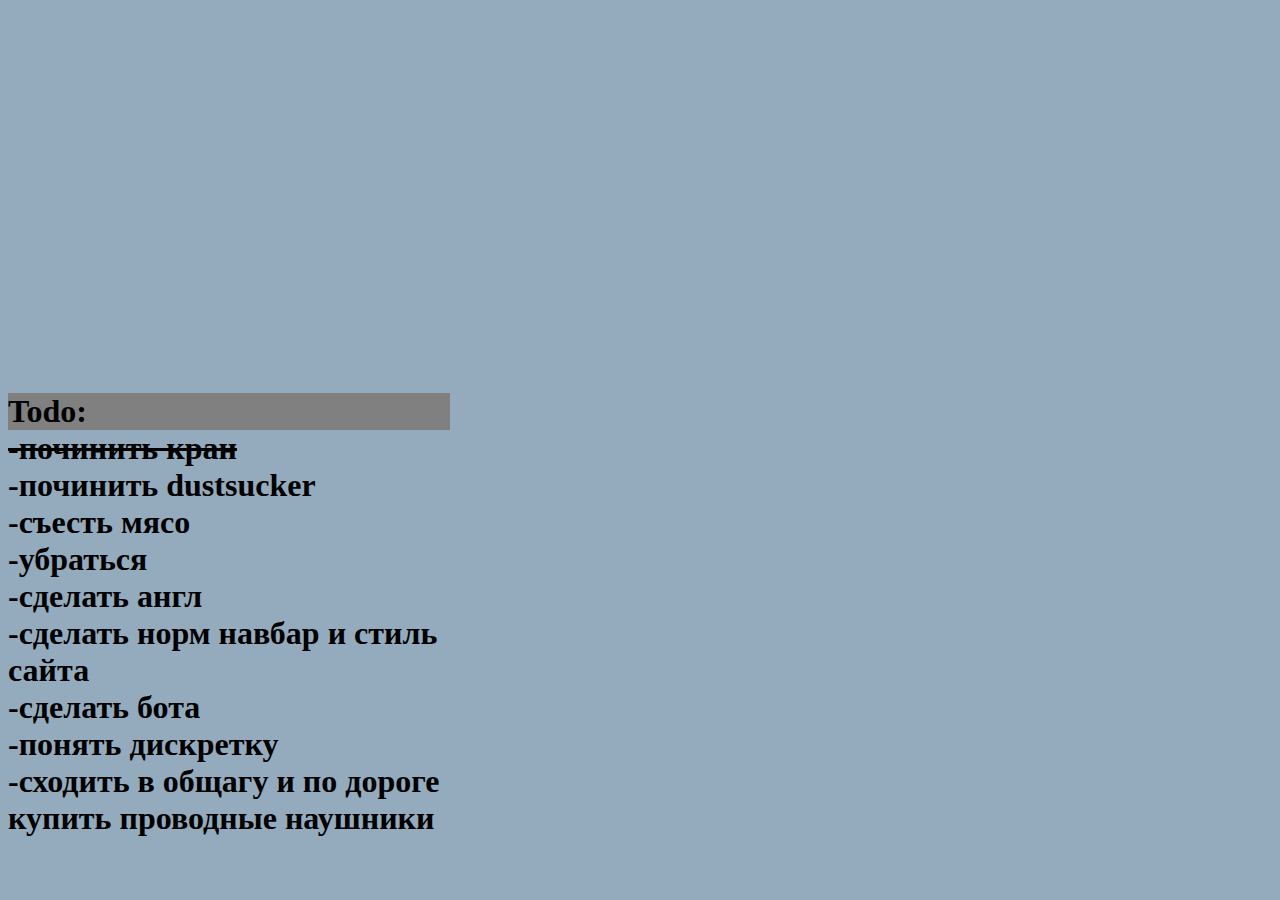
<file: v2/index.html>
<!DOCTYPE html>
<html>
<head>
    <title>Home</title>
    <link rel="icon" type="image/x-icon" href="favicon.png">
</head>

<body style="background-color:#94abbd;">
    <meta charset="utf-8">
    
    <div style="text-align: center;">
        <iframe width="720" height="360" src="https://www.youtube.com/embed/7NOSDKb0HlU" title="YouTube video player" frameborder="0" allow="accelerometer; autoplay; clipboard-write; encrypted-media; gyroscope; picture-in-picture" allowfullscreen></iframe>
    </div>
    
    <div style="width:35%;background-color:grey">
        <h1>Todo:  <br>
        <div style="float:right">
            <strike>-починить кран<br></strike>
            -починить dustsucker<br>
            -съесть мясо<br>
            -убраться<br>
            -сделать англ<br>
            -сделать норм навбар и стиль сайта<br>
            -сделать бота<br>
            -понять дискретку<br>
            -сходить в общагу и по дороге <br>купить проводные наушники<br>
            </h1>
        </div>
    </div>
</body>
</html>
</file>
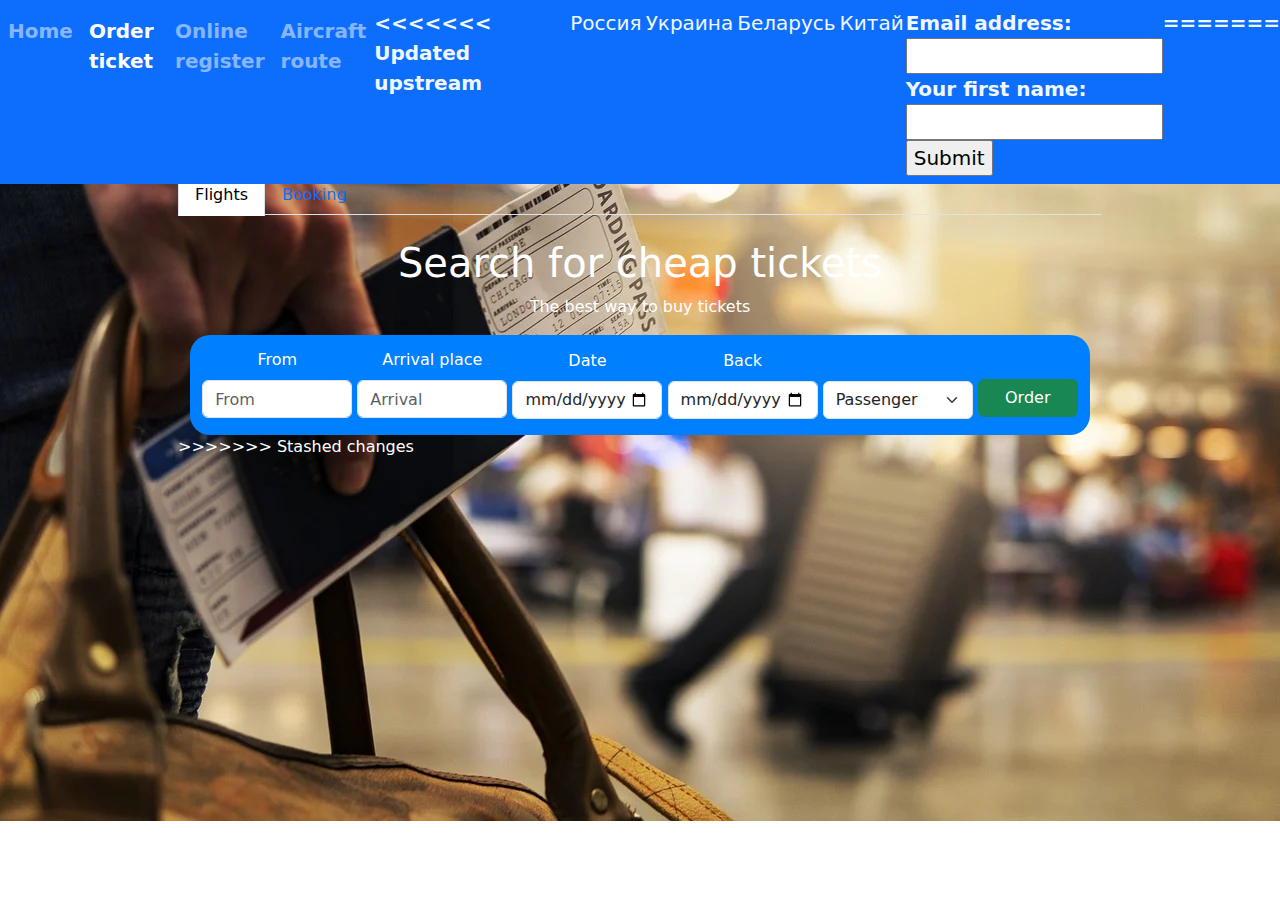
<file: order.html>
<!DOCTYPE html>
<html lang ="en">

<head>
<<<<<<< Updated upstream
    <title>Order</title>
     <link rel="icon" type="image/x-icon" href="favicon.png">
=======
    <!-- BOOTSTRAP IMPORT   -->
    <meta name="viewport" content="width=device-width, initial-scale=1">
    <link rel="stylesheet" href="https://cdn.jsdelivr.net/npm/bootstrap@4.6.1/dist/css/bootstrap.min.css">
    <script src="https://cdn.jsdelivr.net/npm/jquery@3.5.1/dist/jquery.slim.min.js"></script>
    <script src="https://cdn.jsdelivr.net/npm/popper.js@1.16.1/dist/umd/popper.min.js"></script>
    <script src="https://cdn.jsdelivr.net/npm/bootstrap@4.6.1/dist/js/bootstrap.bundle.min.js"></script>

    <meta name="viewport" content="width=device-width, initial-scale=1">
    <link href="https://cdn.jsdelivr.net/npm/bootstrap@5.1.3/dist/css/bootstrap.min.css" rel="stylesheet">
    <script src="https://cdn.jsdelivr.net/npm/bootstrap@5.1.3/dist/js/bootstrap.bundle.min.js"></script>


    <!-- CSS only -->
<link href="https://cdn.jsdelivr.net/npm/bootstrap@5.1.3/dist/css/bootstrap.min.css" rel="stylesheet" integrity="sha384-1BmE4kWBq78iYhFldvKuhfTAU6auU8tT94WrHftjDbrCEXSU1oBoqyl2QvZ6jIW3" crossorigin="anonymous">

    <!-- BOOTSTRAP IMPORT   -->
    <title>Order</title>
    <link rel="icon" type="image/x-icon" href="favicon.png">
>>>>>>> Stashed changes
    <link href="index.css" rel="stylesheet">

    <link rel="stylesheet" href="order.css">
    <meta charset="utf-8">
    </head>
<body>
    <div class="main">
    <nav class="navbar fixed-top justify-content-center navbar-expand-sm bg-primary navbar-dark">
        <ul class="navbar-nav" style="font-size:20px; font-weight:bold">
            <li class="nav-item"><a class="nav-link" href="index.html">Home</a></li>
            <li class="nav-item active"><a class="nav-link" href="order.html">Order ticket</a></li>
            <li class="nav-item"><a class="nav-link" href="register.html">Online register</a></li>
            <li class="nav-item"><a class="nav-link"    href="route.html">Aircraft route</a></li>
            
<<<<<<< Updated upstream
            <option selected></option>
            <option value="Russia">Россия</option>
            <option value="Ukraine">Украина</option>
            <option value="Belarus">Беларусь</option>
            <option value="china">Китай</option>
            </select><br><br><br><br>
    <div id="Ticketmaker">
        <form action="order2.html">
            Email address:<br>
            <input type="email" name="email"><br>
            Your first name:<br>
            <input type="text" name="firstname"><br>
            <input type="submit" value="Submit">
        </form>
    </div>
=======
        </ul>
</nav>

   

    
<div class="container" id="order">
    <!-- Nav tabs -->
    <ul class="nav nav-tabs" role="tablist">
      <li class="nav-item">
        <a class="nav-link active" data-bs-toggle="tab" href="#flights">Flights</a>
      </li>
      <li class="nav-item">
        <a class="nav-link" data-bs-toggle="tab" href="#booking" >Booking</a>
      </li>
    </ul>
    <!-- Tab panes -->
    <div class="tab-content">
      <div id="flights" class="container tab-pane active"><br>
        <div class="container" id="order1">
            <div class="row text-center">
                <h1>Search for cheap tickets</h1>
                <p>The best way to buy tickets</p>
            </div>
            <div class="row text-center" id="search">
                <form action="" id="form-flights">
                <span>
                    <label for="exampleInputEmail1">From</label>
                    <input type="email" class="form-control" id="exampleInputEmail1" placeholder="From">
                </span>
                <span>
                    <label for="exampleInputArrival">Arrival place</label>
                    <input type="email" class="form-control" id="exampleInputEmail1" placeholder="Arrival">
                </span>
                <span>
                    <label for="exampleInputDate">Date</label>
                    <input type="date" class="form-control" id="exampleInputDate">
                </span>
                <span>
                    <label for="exampleInputDate">Back</label>
                    <input type="date" class="form-control" id="exampleInputDate">
                </span>
                <span>
                    <select class="form-select" aria-label="Default select example">
                        <option selected>Passenger</option>
                        <option value="1">One</option>
                        <option value="2">Two</option>
                        <option value="3">Three</option>
                      </select>
                </span>
                <button type="button" class="btn btn-success">Order</button>
                


            </div>
        </div>
      </div>
      <div id="booking" class="container tab-pane fade"><br>
        <a href="https://booking.com/"><button type="button" class="btn btn-success" style="width: 200px">Booking</button></a>
      </div>
>>>>>>> Stashed changes
    </div>
  </div>

</div>



    
</body>
</html>
</file>
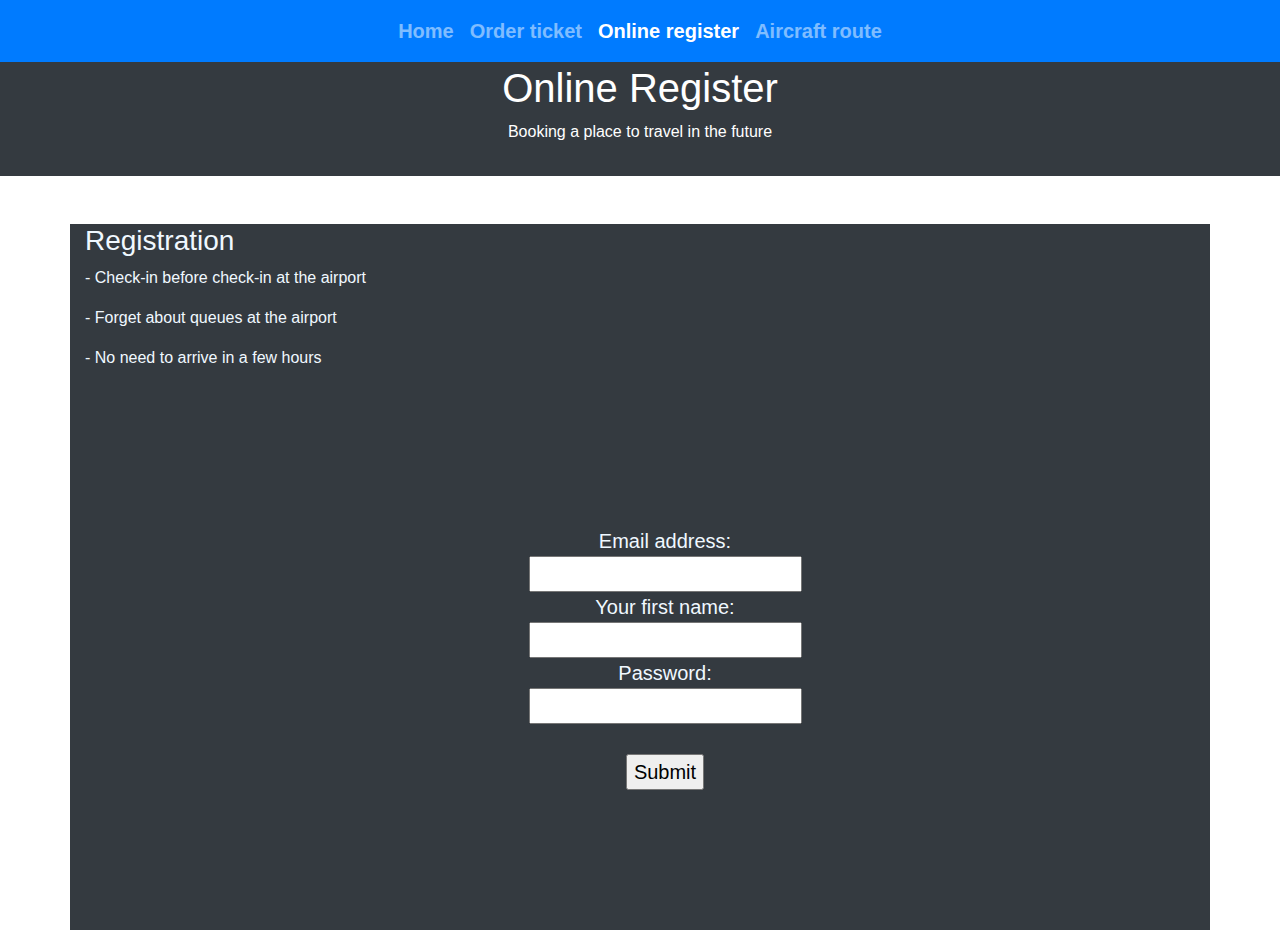
<file: registerBook.html>
<!DOCTYPE html>
<html>
<head>
    <title>Airport</title>
    <link href="index.css" rel="stylesheet">
    <meta name="viewport" content="width=device-width, initial-scale=1">
    <link rel="stylesheet" href="https://cdn.jsdelivr.net/npm/bootstrap@4.6.1/dist/css/bootstrap.min.css">
    <script src="https://cdn.jsdelivr.net/npm/jquery@3.5.1/dist/jquery.slim.min.js"></script>
    <script src="https://cdn.jsdelivr.net/npm/popper.js@1.16.1/dist/umd/popper.min.js"></script>
    <script src="https://cdn.jsdelivr.net/npm/bootstrap@4.6.1/dist/js/bootstrap.bundle.min.js"></script>
</head>
<style>
    body{
        background-image: url(https://kartinkin.net/uploads/posts/2021-07/1625242328_46-kartinkin-com-p-fon-aeroport-krasivie-foni-55.jpg);
        color: aliceblue;
        background-attachment: fixed;
        background-repeat: no-repeat;
        background-size: 100%;
    }
    #Formregister{
        background-color: dark;
        text-align: center;
        font-size: 20px;
        margin: 120px;
        padding: 20px;
        left: 190px;
    }
    </style>
<body>
    <nav class="navbar fixed-top justify-content-center navbar-expand-sm bg-primary navbar-dark">
            <ul class="navbar-nav" style="font-size: 20px;font-weight:bold">
                <li class="nav-item"><a class="nav-link" href="index.html">Home</a></li>
                <li class="nav-item"><a class="nav-link" href="order.html">Order ticket</a></li>
                <li class="nav-item active"><a class="nav-link" href="register.html">Online register</a></li>
                <li class="nav-item"><a class="nav-link"    href="route.html">Aircraft route</a></li>
            </ul>
    </nav><br><br>
    <div class="container-fluid p-3 bg-dark text-white text-center">
        <h1>Online Register</h1>
        <p>Booking a place to travel in the future</p>
    </div>
    <div class="container mt-5 bg-dark">
        <div class="row">
            <div class="col-sm-4">
                <h3>Registration</h3>
                <p>- Check-in before check-in at the airport</p>
                <p>- Forget about queues at the airport</p>
                <p>- No need to arrive in a few hours</p>
            </div>
            <div class="col-sm-6" id="Formregister">
                <form action="/action_page.php">
                    Email address:<br>
                    <input type="email" name="email"><br>
                    Your first name:<br>
                    <input type="text" name="firstname"><br>
                    Password:<br>
                    <input type="password" name="password"><br>
                    <br>
                    <input type="submit" value="Submit">
                </form>
            </div>
        </div>
    </div>
</body>
</html>
</file>
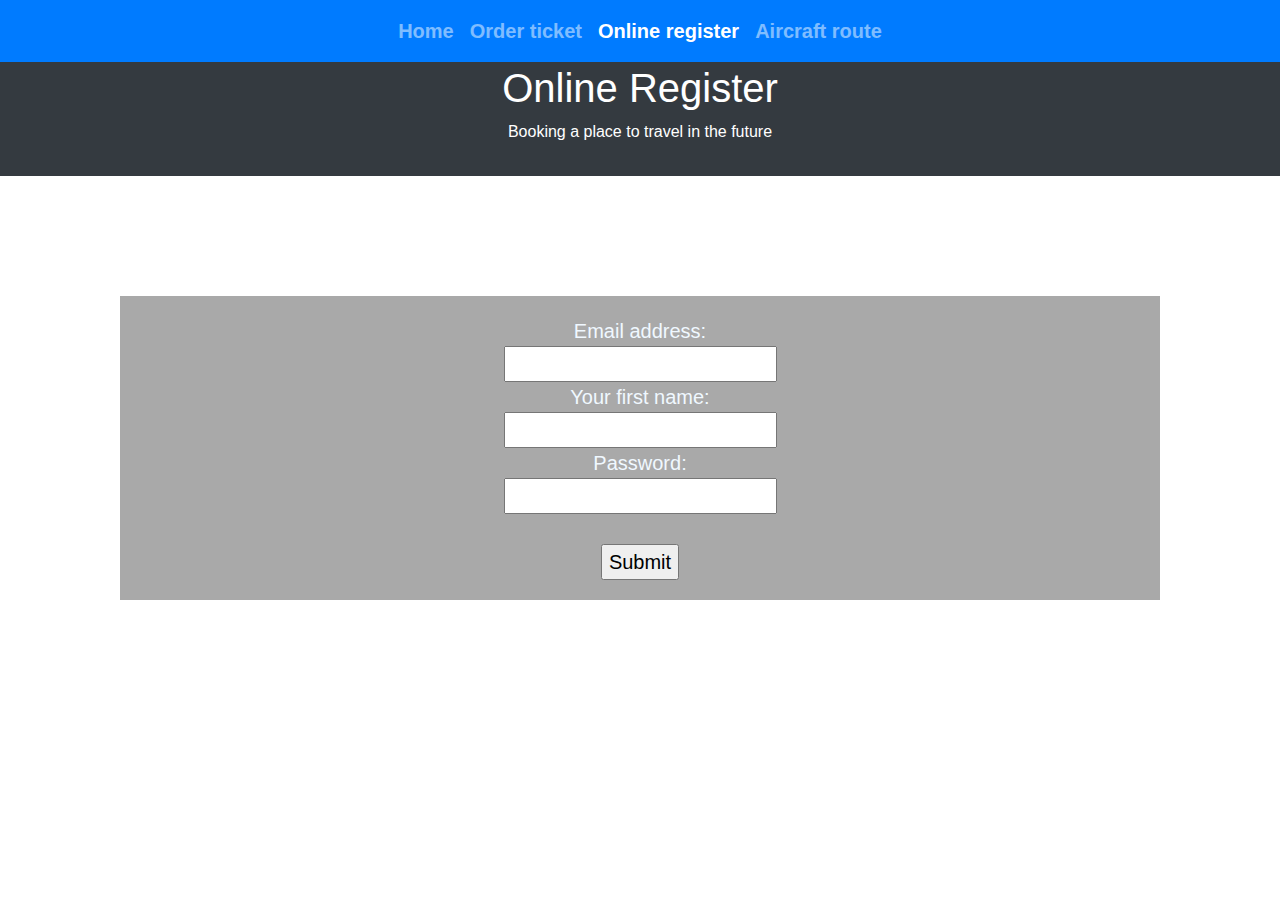
<file: registerCheck.html>
<!DOCTYPE html>
<html>
<head>
    <title>Airport</title>
    <link href="index.css" rel="stylesheet">
    <meta name="viewport" content="width=device-width, initial-scale=1">
    <link rel="stylesheet" href="https://cdn.jsdelivr.net/npm/bootstrap@4.6.1/dist/css/bootstrap.min.css">
    <script src="https://cdn.jsdelivr.net/npm/jquery@3.5.1/dist/jquery.slim.min.js"></script>
    <script src="https://cdn.jsdelivr.net/npm/popper.js@1.16.1/dist/umd/popper.min.js"></script>
    <script src="https://cdn.jsdelivr.net/npm/bootstrap@4.6.1/dist/js/bootstrap.bundle.min.js"></script>
</head>
<style>
    body{
        background-image: url(https://kartinkin.net/uploads/posts/2021-07/1625242328_46-kartinkin-com-p-fon-aeroport-krasivie-foni-55.jpg);
        color: aliceblue;
        background-attachment: fixed;
        background-repeat: no-repeat;
        background-size: 100%;
    }
    #Formregister{
        background-color: darkgray;
        text-align: center;
        font-size: 20px;
        margin: 120px;
        padding: 20px;
    }
    </style>
<body>
    <nav class="navbar fixed-top justify-content-center navbar-expand-sm bg-primary navbar-dark">
            <ul class="navbar-nav" style="font-size: 20px;font-weight:bold">
                <li class="nav-item"><a class="nav-link" href="index.html">Home</a></li>
                <li class="nav-item"><a class="nav-link" href="order.html">Order ticket</a></li>
                <li class="nav-item active"><a class="nav-link" href="register.html">Online register</a></li>
                <li class="nav-item"><a class="nav-link"    href="route.html">Aircraft route</a></li>
            </ul>
    </nav><br><br>
    <div class="container-fluid p-3 bg-dark text-white text-center">
        <h1>Online Register</h1>
        <p>Booking a place to travel in the future</p>
    </div>
    <div id="Formregister">
        <form action="/action_page.php">
            Email address:<br>
            <input type="email" name="email"><br>
            Your first name:<br>
            <input type="text" name="firstname"><br>
            Password:<br>
            <input type="password" name="password"><br>
            <br>
            <input type="submit" value="Submit">
        </form>
    </div>
</body>
</html>
</file>
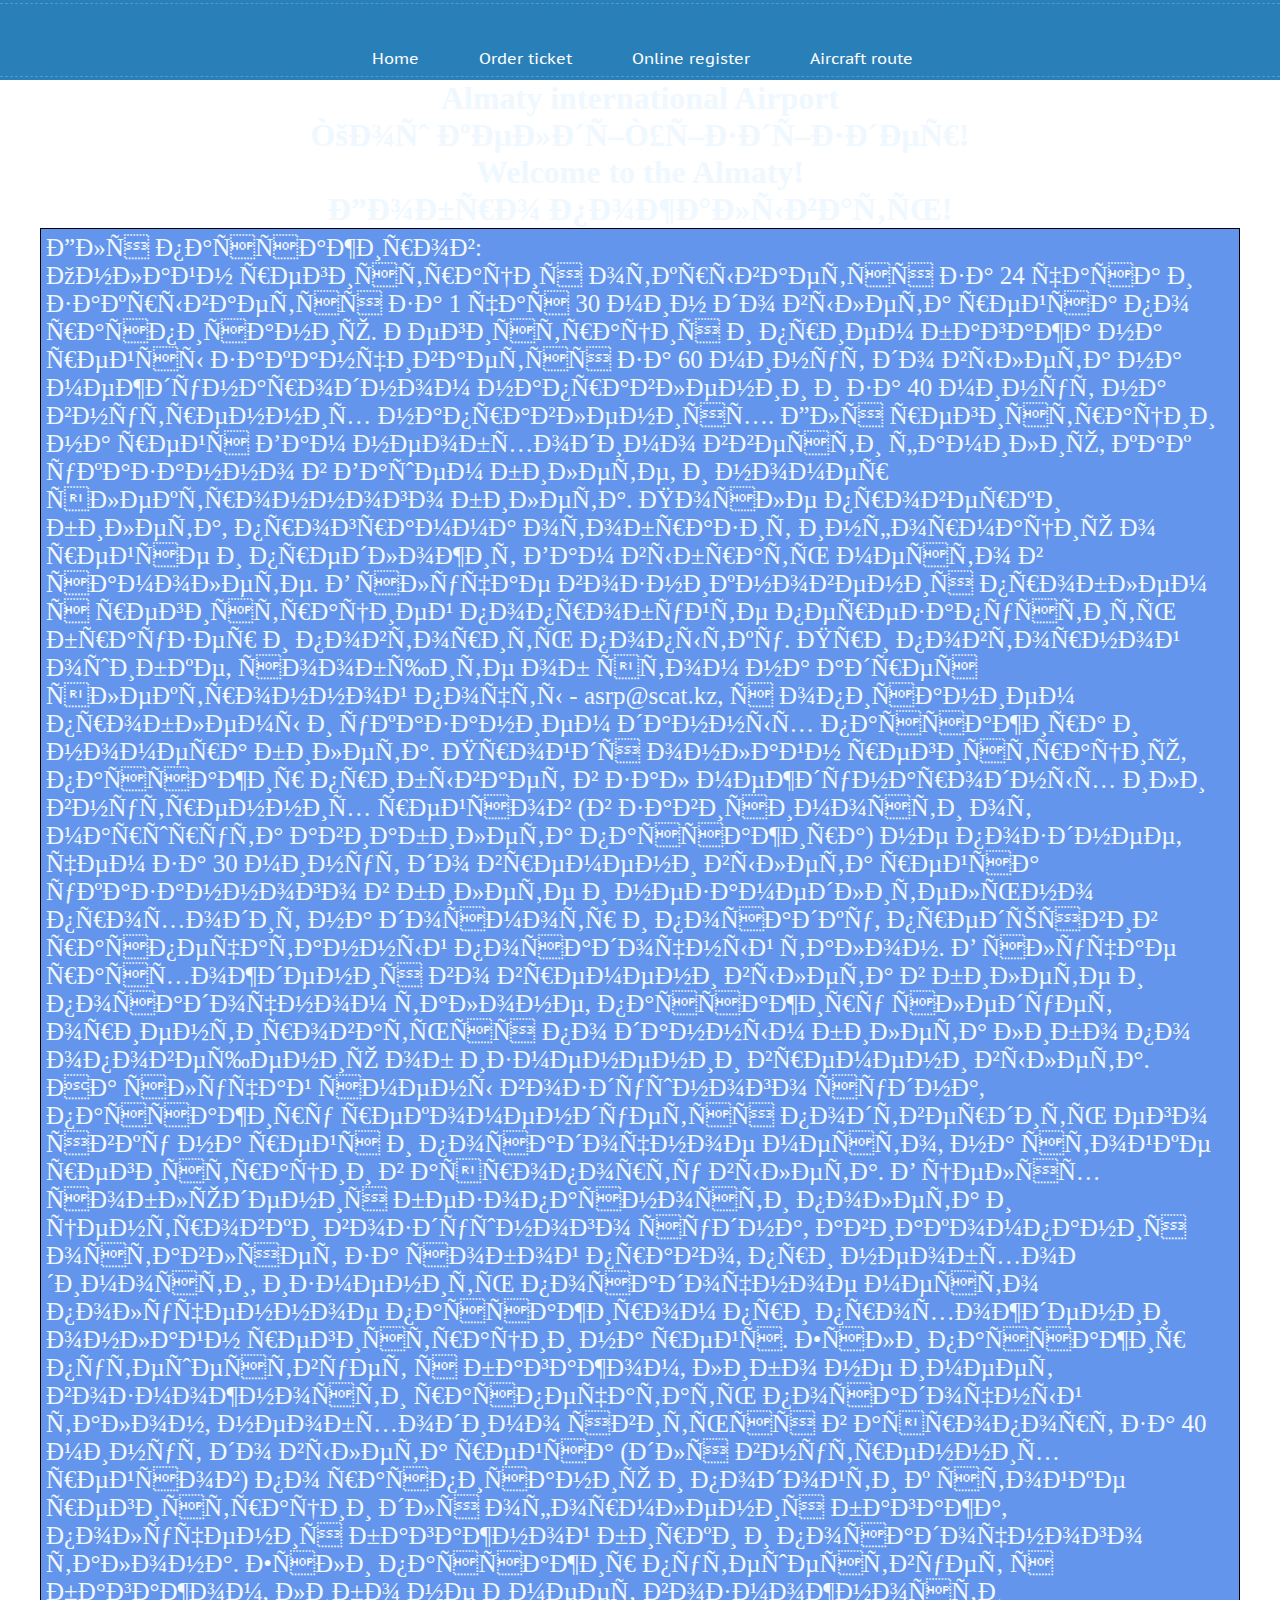
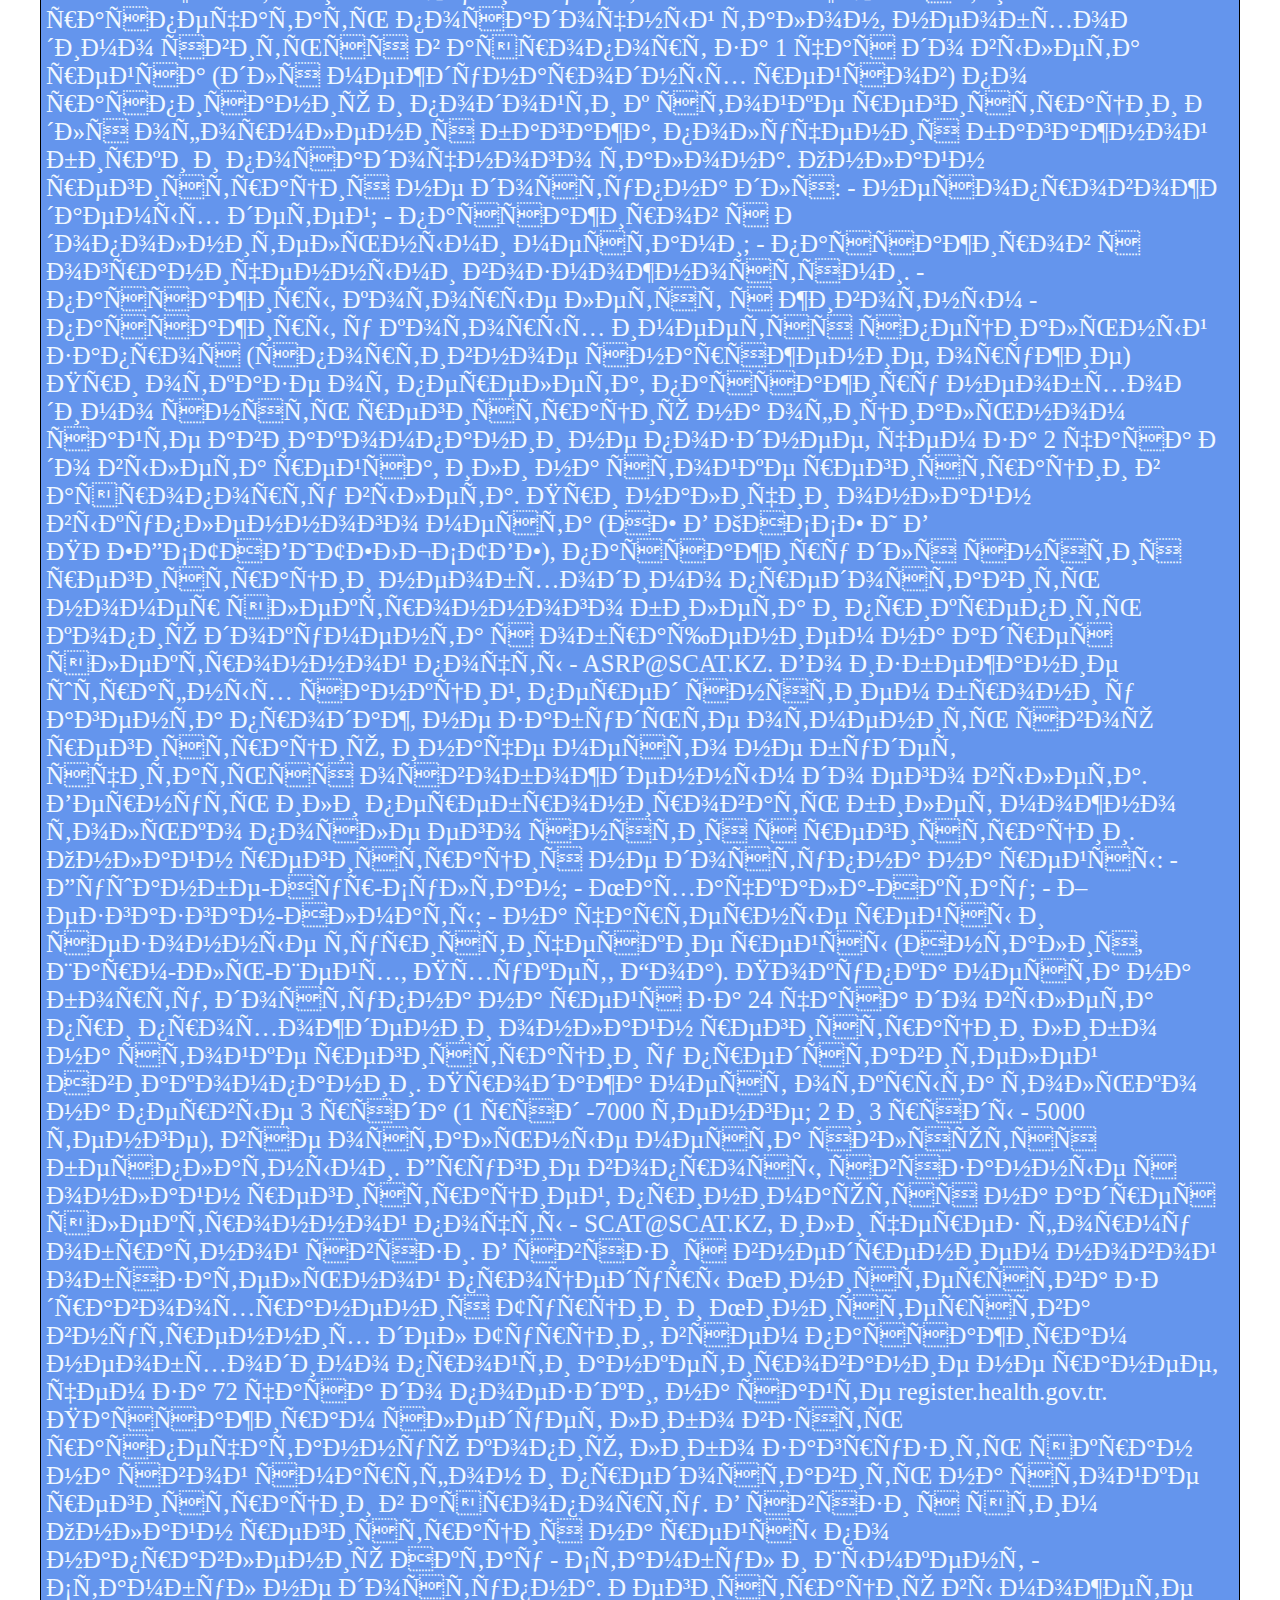
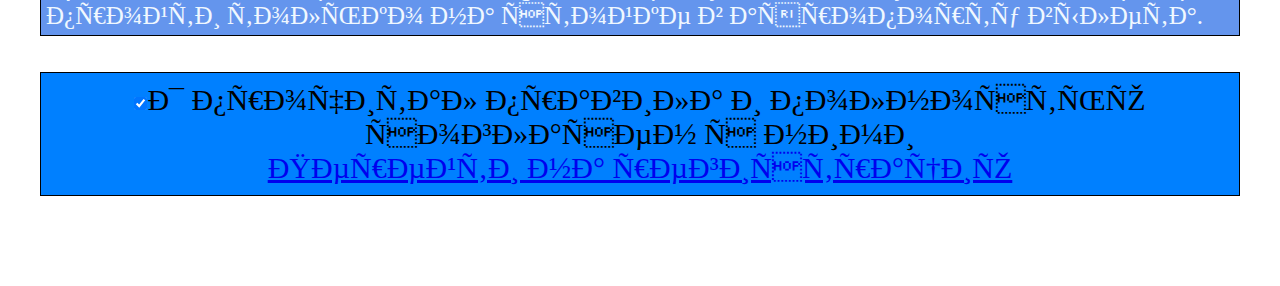
<file: v2/register.html>
<!DOCTYPE html>
<html>
<head>
    <title>Airport</title>
    <link href="index.css" rel="stylesheet">
</head>
<style >
    body{
        background-image: url(https://kartinkin.net/uploads/posts/2021-07/1625242328_46-kartinkin-com-p-fon-aeroport-krasivie-foni-55.jpg);
        color: aliceblue;
        background-attachment: fixed;
        background-repeat: no-repeat;
        background-size: 100%;
    }
    
    .block1{
        font-size: 25px;
        margin: auto;
        width: 50%;
    

        width: 1200px; 
        background: cornflowerblue;
        padding: 5px;
        padding-right: 20px; 
        border: solid 1px black; 
        position: relative;
       
    }
    .block2{
        margin: auto;
        background: #0080ff;
        width: 50%;
        border: 3px solid green;
        padding: 10px;
        width:1200px;   
        border: solid 1px black;
        font-size: 30px;
        color: black
        bottom:20px;
        position: relative;
        text-align:center;
    }
    </style>
<body>
    <meta charset="utf-8">
    <nav class="top-menu">
            <img>
            <ul class="menu-main">
                <li><a href="index.html">Home</a></li>
                <li><a href="order.html">Order ticket</a></li>
                <li><a href="register.html">Online register</a></li>
                <li><a href="route.html">Aircraft route</a></li>
            </ul>
    </nav>
    <h1 style="text-align: center">Almaty international Airport</h1>
    <h1 style="text-align: center">Қош келдіңіздіздер!</h1>
    <h1 style="text-align: center">Welcome to the Almaty!</h1>
    <h1 style="text-align: center">Добро пожалывать!</h1>
    <div class  ="block1">
    Для пассажиров:<br> 
Онлайн регистрация открывается за 24 часа и закрывается за 1 час 30 мин до вылета рейса по расписанию.
Регистрация и прием багажа на рейсы заканчивается за 60 минут до вылета на международном направлении и за 40 минут на внутренних направлениях.
Для регистрации на рейс Вам необходимо ввести фамилию, как указанно в Вашем билете, и номер электронного билета. После проверки билета, программа отобразит информацию о рейсе и предложит Вам выбрать место в самолете.
В случае возникновения проблем с регистрацией попробуйте перезапустить браузер и повторить попытку. При повторной ошибке, сообщите об этом на адрес электронной почты - asrp@scat.kz, с описанием проблемы и указанием данных пассажира и номера билета.
Пройдя онлайн регистрацию, пассажир прибывает в зал международных или внутренних рейсов (в зависимости от маршрута авиабилета пассажира) не позднее, чем за 30 минут до времени вылета рейса указанного в билете и незамедлительно проходит на досмотр и посадку, предъявив распечатанный посадочный талон.
В случае расхождения во времени вылета в билете и посадочном талоне, пассажиру следует ориентироваться по данным билета либо по оповещению об изменении времени вылета.
На случай смены воздушного судна, пассажиру рекомендуется подтвердить его явку на рейс и посадочное место, на стойке регистрации в аэропорту вылета.
В целях соблюдения безопасности полета и центровки воздушного судна, авиакомпания оставляет за собой право, при необходимости, изменить посадочное место полученное пассажиром при прохождении онлайн регистрации на рейс.
Если пассажир путешествует с багажом, либо не имеет возможности распечатать посадочный талон, необходимо явиться в аэропорт за 40 минут до вылета рейса (для внутренних рейсов) по расписанию и подойти к стойке регистрации для оформления багажа, получения багажной бирки и посадочного талона.
Если пассажир путешествует с багажом, либо не имеет возможности распечатать посадочный талон, необходимо явиться в аэропорт за 1 час до вылета рейса (для международных рейсов) по расписанию и подойти к стойке регистрации для оформления багажа, получения багажной бирки и посадочного талона.
 Онлайн регистрация не доступна для:
- несопровождаемых детей;
- пассажиров с дополнительными местами;
- пассажиров с ограниченными возможностями.
- пассажиры, которые летят с животным
- пассажиры, у которых имеется специальный запрос (спортивное снаряжение, оружие)
При отказе от перелета, пассажиру необходимо снять регистрацию на официальном сайте авиакомпании не позднее, чем за 2 часа до вылета рейса, или на стойке регистрации в аэропорту вылета. При наличии онлайн выкупленного места (НЕ В КАССЕ И В ПРЕДСТАВИТЕЛЬСТВЕ), пассажиру для снятия регистрации необходимо предоставить номер электронного билета и прикрепить копию документа с обращением  на адрес электронной почты - ASRP@SCAT.KZ. 
Во избежание штрафных санкций, перед снятием брони у агента продаж, не забудьте отменить свою регистрацию, иначе место не будет считаться освобожденным до его вылета.
Вернуть или перебронировать билет можно только после его снятия с регистрации.
Онлайн регистрация не доступна на рейсы:
- Душанбе-Нур-Султан;
- Махачкала-Актау;
- Жезгазган-Алматы;
 - на чартерные рейсы и сезонные туристические рейсы (Анталия, Шарм-Эль-Шейх, Пхукет, Гоа).
Покупка места на борту, доступна на рейс за 24 часа до вылета при прохождении онлайн регистрации либо на стойке регистрации у представителей Авиакомпании.
Продажа мест открыта только на первые 3 ряда (1 ряд -7000 тенге; 2 и 3 ряды - 5000 тенге), все остальные места являются бесплатными.
Другие вопросы, связанные с онлайн регистрацией, принимаются на адрес электронной почты - SCAT@SCAT.KZ, или через форму обратной связи.
В связи с  внедрением новой обязательной процедуры Министерства здравоохранения Турции и Министерства внутренних дел Турции, всем пассажирам необходимо пройти анкетирование не ранее, чем за 72 часа до поездки, на сайте register.health.gov.tr. 
Пассажирам следует либо взять распечатанную копию, либо загрузить экран на свой смартфон и предоставить на стойке регистрации в аэропорту.
В связи с этим Онлайн регистрация на рейсы по направлению Актау - Стамбул и Шымкент - Стамбул не доступна. Регистрацию вы можете пройти только на стойке в аэропорту вылета.
    </div><br><br>
    
    
    <div class="block2">
    <input type="checkbox" checked><label style="color:black">Я прочитал правила и полностью согласен с ними</label><br>
    <a href="register2.html">Перейти на регистрацию</a>
    </div>
    <br><br><br><br><br>
</body>
</html>
</file>
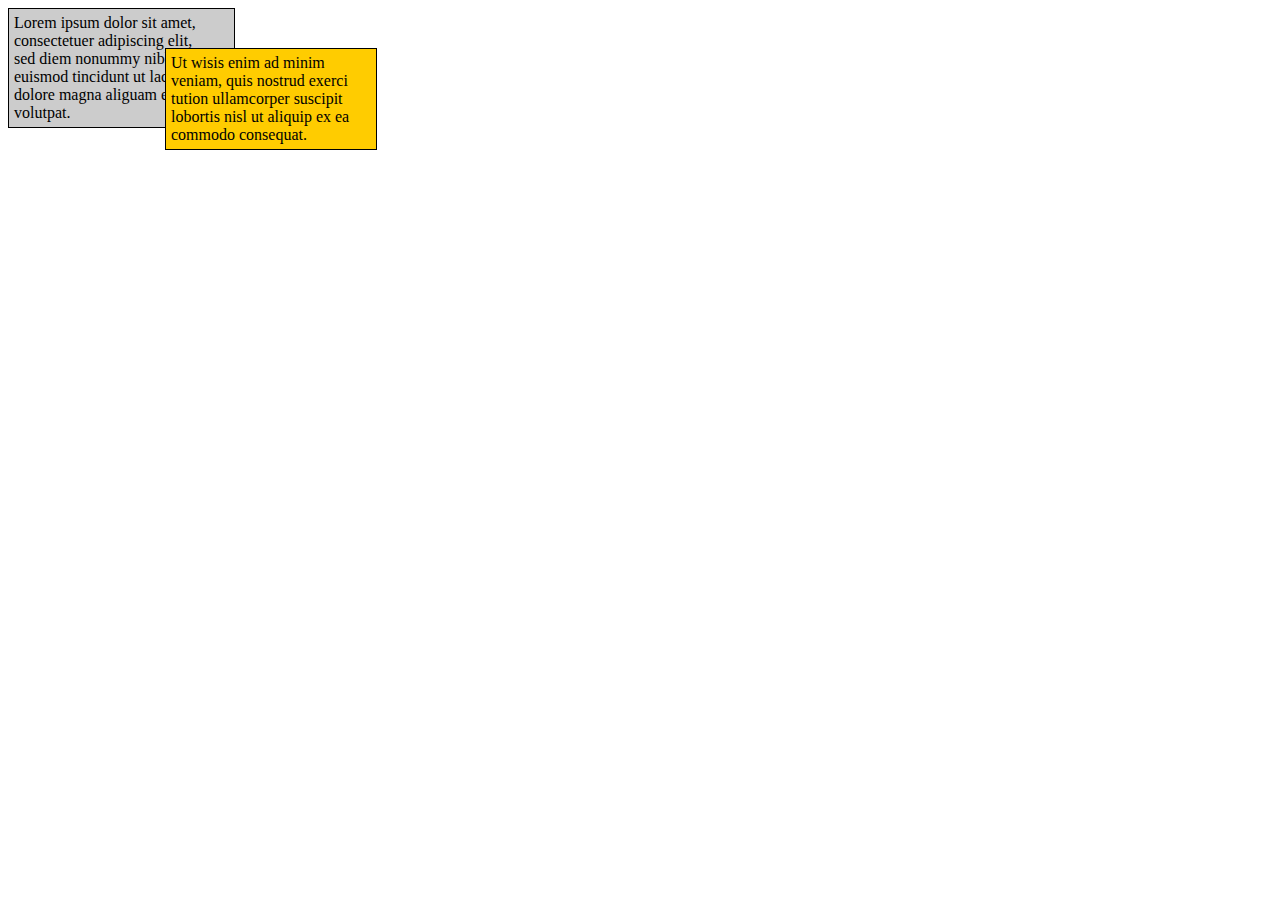
<file: v2/route2 — копия.html>
<!DOCTYPE HTML>
<html>
 <head>
  <meta charset="utf-8">
  <title>Тег DIV</title>
  <style type="text/css">
   .block1 { 
    width: 200px; 
    background: #ccc;
    padding: 5px;
    padding-right: 20px; 
    border: solid 1px black; 
    float: left;
   }
   .block2 { 
    width: 200px; 
    background: #fc0; 
    padding: 5px; 
    border: solid 1px black; 
    float: left; 
    position: relative; 
    top: 40px; 
    left: -70px; 
   }
  </style> 
 </head>
 <body>

  <div class="block1">Lorem ipsum dolor sit amet, consectetuer 
   adipiscing elit, sed diem nonummy nibh euismod tincidunt ut lacreet 
   dolore magna aliguam erat volutpat.</div>
  <div class="block2">Ut wisis enim ad minim veniam, quis nostrud 
   exerci tution ullamcorper suscipit lobortis nisl ut aliquip ex 
   ea commodo consequat.</div> 

 </body>
</html>
</file>
<file: index.css>
@import url('https://fonts.googleapis.com/css?family=PT+Sans+Caption');
.top-menu {
  margin: 0 0;
    background: #2980B9;
  position: relative;
    height: 80px;
}
.top-menu:before,
.top-menu:after {
  content: "";
  position: absolute;
  z-index: 2;
  left: 0;
  width: 100%;
  height: 3px;
}
.top-menu:before {
  top: 0;
  border-bottom: 1px dashed rgba(255,255,255,.2);
}
.top-menu:after {
  bottom: 0;
  border-top: 1px dashed rgba(255,255,255,.2);
}
.menu-main {
  list-style: none;
  padding: 0;
  margin: 0;
    height: 80px;
  text-align: center;
}
.menu-main:before, 
.menu-main:after {
  content: "";
  position: absolute;
  width: 50px;
  height: 0;
  top: 8px;
  transform: rotate(360deg);
  z-index: -1;
}
.menu-main:before {
  left: 30px;
  border-left: 12px solid rgba(255, 255, 255, 0);
}
.menu-main:after {
  right: 30px;
  border-right: 12px solid rgba(255, 255, 255, 0);
}
.menu-main li {
  display: inline-block;
  margin-right: -4px;
}
.menu-main a {
  text-decoration: none;
  display: inline-block;
  padding: 30px 30px;
    height: 80px;
  font-family: 'PT Sans Caption', sans-serif;
  color: white;
  transition: .3s linear;
}
.menu-main a.current,
.menu-main a:hover {background: rgba(0,0,0,.2);}
@media (max-width: 680px) {
.top-menu {margin: 0;}
.menu-main li {
  display: block;
  margin-right: 0;
}
.menu-main:before, 
.menu-main:after {content: none;}
.menu-main a {display: block;}
}
<<<<<<< Updated upstream
* {box-sizing: border-box; margin: 0;}
=======
* {box-sizing: border-box; margin: 0;}

.image_preview_container {
  mask-image: linear-gradient(to right, rgba(0, 0, 0, 1.0) 50%, transparent 100%);
}
.image_preview {
  background-image: url("IMAGE LOCATION");
}
.body{
    height:2000px;
}
>>>>>>> Stashed changes
</file>
<file: order.css>
body{
    background-image: url(media/travel-5219496_1280.webp);
    color: aliceblue;
    background-attachment: fixed;
    background-repeat: no-repeat;
    background-size: 100%;
}
#Formregister{
    width:75%;
    background: #0080ff;
    text-align: left;
    font-size: 20px;
    margin: auto;
    padding: 20px;
}


.main{
    display: grid;
    justify-content: center;
}

#order{
    align-items: center;
    justify-content: center;
    margin-top: 150px;
    color:rgb(255, 255, 255);
    justify-content: center;
    align-items: center;
}

#search{
    background-color: #0080ff;
    width: 900px;
    height: 100px;
    align-items: center;
    justify-content: center;
    border-radius: 20px;
}

#form-flights input{
    width: 150px;
}
#form-flights span{
    display: inline-block;
}
#form-flights select{
    width: 150px;
}
#form-flights button{
    width: 100px;
   margin-bottom: 5px;
}
</file>
<file: v2/index.css>
@import url('https://fonts.googleapis.com/css?family=PT+Sans+Caption');



.top-menu {
  margin: 0 0;
    background: #2980B9;
  position: relative;
    height: 80px;
}
.top-menu:before,
.top-menu:after {
  content: "";
  position: absolute;
  z-index: 2;
  left: 0;
  width: 100%;
  height: 3px;
}
.top-menu:before {
  top: 0;
  border-bottom: 1px dashed rgba(255,255,255,.2);
}
.top-menu:after {
  bottom: 0;
  border-top: 1px dashed rgba(255,255,255,.2);
}
.menu-main {
  list-style: none;
  padding: 0;
  margin: 0;
    height: 80px;
  text-align: center;
}
.menu-main:before, 
.menu-main:after {
  content: "";
  position: absolute;
  width: 50px;
  height: 0;
  top: 8px;
  transform: rotate(360deg);
  z-index: -1;
}
.menu-main:before {
  left: -30px;
  border-left: 12px solid rgba(255, 255, 255, 0);
}
.menu-main:after {
  right: -30px;
  border-right: 12px solid rgba(255, 255, 255, 0);
}
.menu-main li {
  display: inline-block;
  margin-right: -4px;
}
.menu-main a {
  text-decoration: none;
  display: inline-block;
  padding: 30px 30px;
    height: 80px;
  font-family: 'PT Sans Caption', sans-serif;
  color: white;
  transition: .3s linear;
}
.menu-main a.current,
.menu-main a:hover {background: rgba(0,0,0,.2);}
@media (max-width: 680px) {
.top-menu {margin: 0;}
.menu-main li {
  display: block;
  margin-right: 0;
}
.menu-main:before, 
.menu-main:after {content: none;}
.menu-main a {display: block;}
}
* {box-sizing: border-box; margin: 0;}

.main{
    width: 100%;
    float: right;
    padding: 10px;
    text-align: left;
}
</file>
